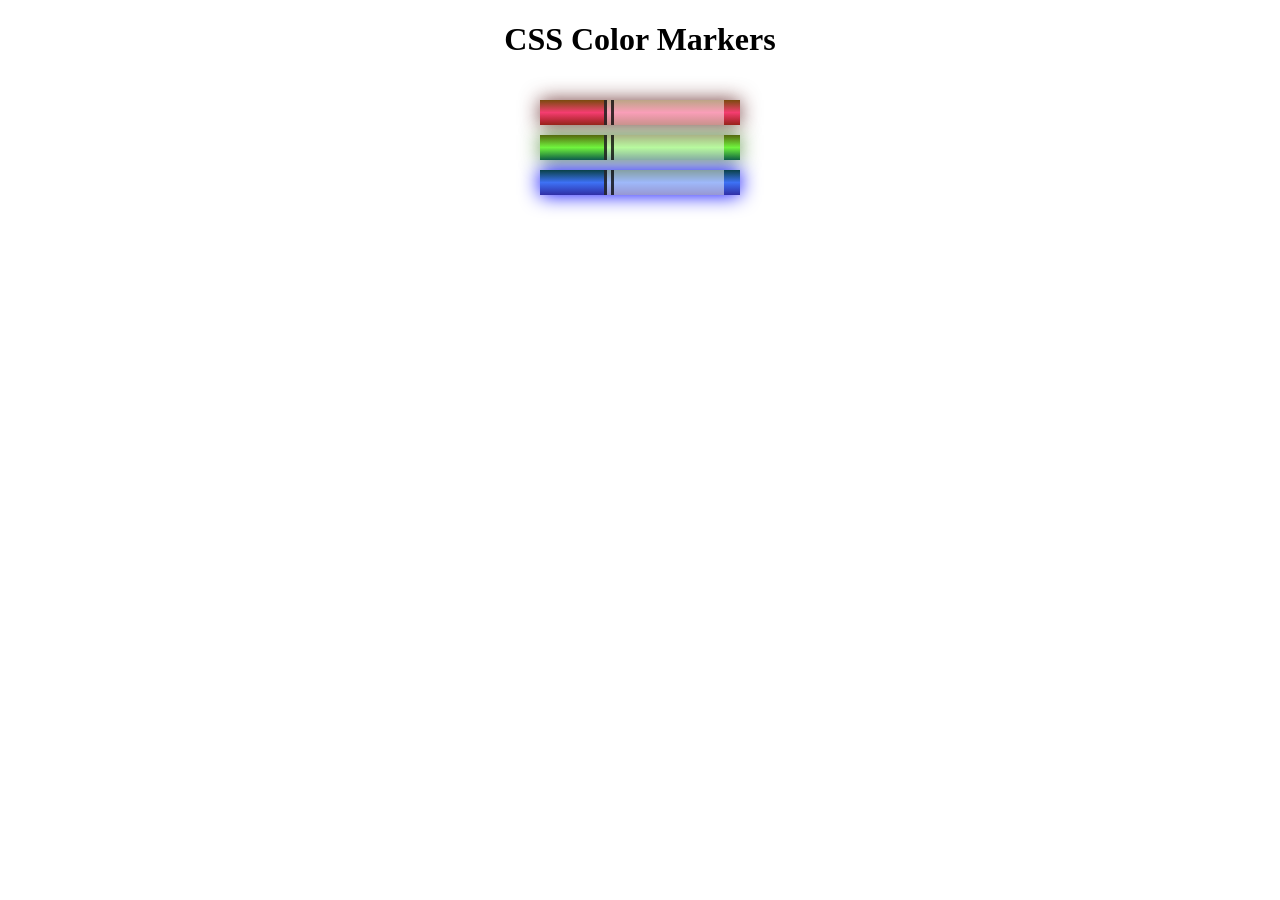
<file: CSS-colors/index.html>
<!DOCTYPE html>
<html lang="en">
  <head>
    <meta charset="utf-8">
    <meta name="viewport" content="width=device-width, initial-scale=1.0">
    <title>Colored Markers</title>
    <link rel="stylesheet" href="styles.css">
  </head>
  <body>
    <h1>CSS Color Markers</h1>
    <div class="container">
      <div class="marker red">
        <div class="cap"></div>
        <div class="sleeve"></div>
      </div>
      <div class="marker green">
        <div class="cap"></div>
        <div class="sleeve"></div>
      </div>
      <div class="marker blue">
        <div class="cap"></div>
        <div class="sleeve"></div>
      </div>
    </div>
  </body>
</html>
</file>
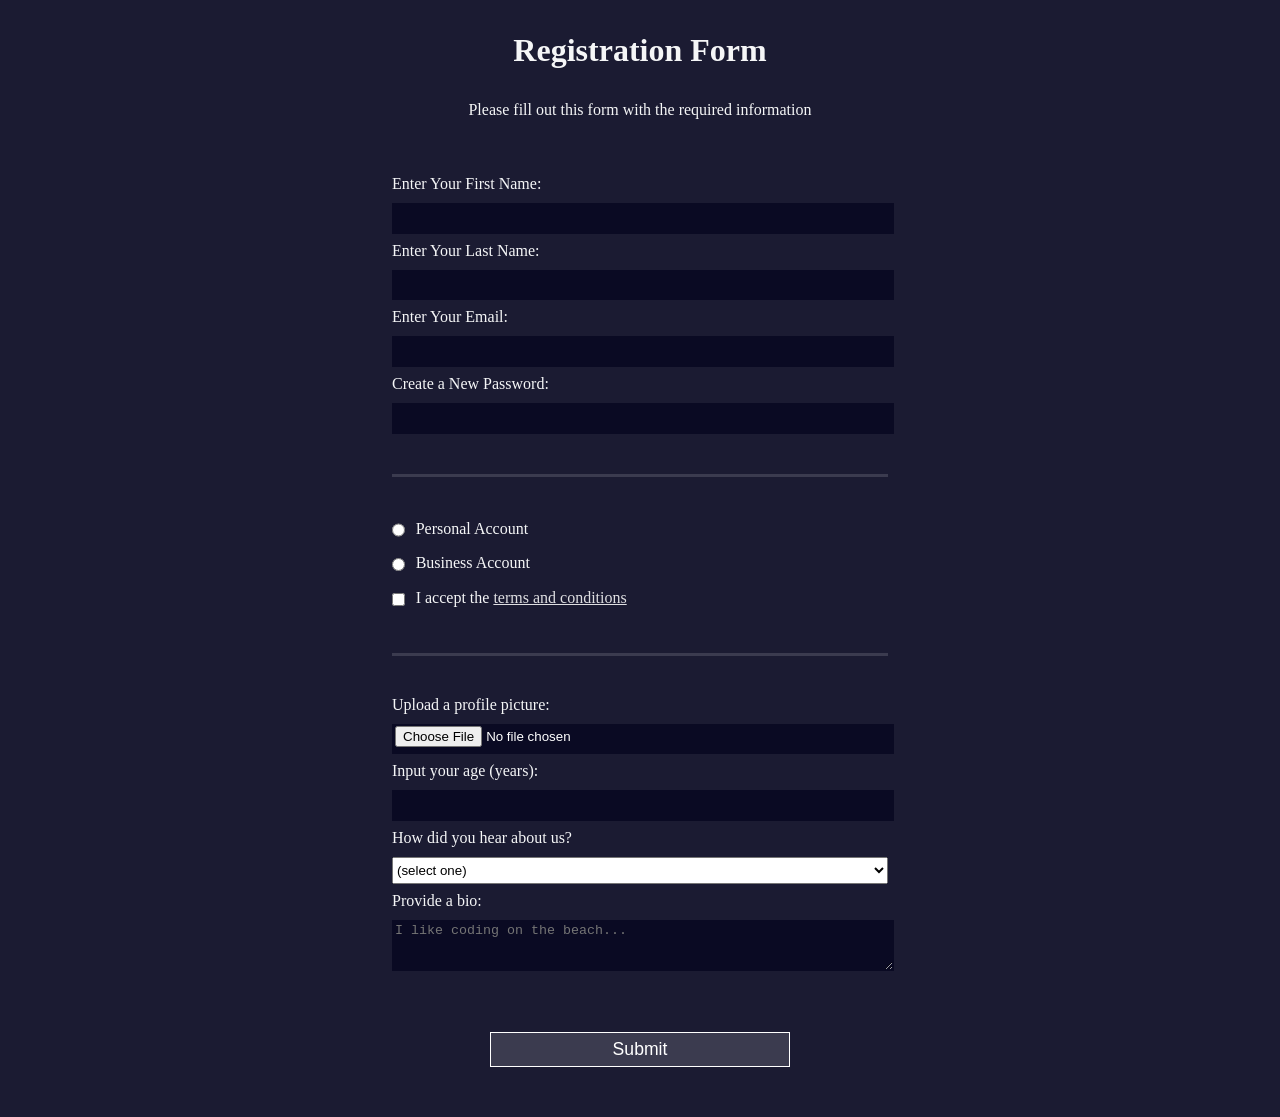
<file: Forms/index.html>
<!DOCTYPE html>
<html lang="en">
  <head>
    <meta charset="UTF-8">
    <title>Registration Form</title>
    <link rel="stylesheet" href="styles.css" />
  </head>
  <body>
    <h1>Registration Form</h1>
    <p>Please fill out this form with the required information</p>
    <form method="post" action='https://register-demo.freecodecamp.org'>
      <fieldset>
        <label for="first-name">Enter Your First Name: <input id="first-name" name="first-name" type="text" required /></label>
        <label for="last-name">Enter Your Last Name: <input id="last-name" name="last-name" type="text" required /></label>
        <label for="email">Enter Your Email: <input id="email" name="email" type="email" required /></label>
        <label for="new-password">Create a New Password: <input id="new-password" name="new-password" type="password" pattern="[a-z0-5]{8,}" required /></label>
      </fieldset>
      <fieldset>
        <label for="personal-account"><input id="personal-account" type="radio" name="account-type" class="inline" /> Personal Account</label>
        <label for="business-account"><input id="business-account" type="radio" name="account-type" class="inline" /> Business Account</label>
        <label for="terms-and-conditions">
          <input id="terms-and-conditions" type="checkbox" required name="terms-and-conditions" class="inline" /> I accept the <a href="https://www.freecodecamp.org/news/terms-of-service/">terms and conditions</a>
        </label>
      </fieldset>
      <fieldset>
        <label for="profile-picture">Upload a profile picture: <input id="profile-picture" type="file" name="file" /></label>
        <label for="age">Input your age (years): <input id="age" type="number" name="age" min="13" max="120" /></label>
        <label for="referrer">How did you hear about us?
          <select id="referrer" name="referrer">
            <option value="">(select one)</option>
            <option value="1">freeCodeCamp News</option>
            <option value="2">freeCodeCamp YouTube Channel</option>
            <option value="3">freeCodeCamp Forum</option>
            <option value="4">Other</option>
          </select>
        </label>
        <label for="bio">Provide a bio:
          <textarea id="bio" name="bio" rows="3" cols="30" placeholder="I like coding on the beach..."></textarea>
        </label>
      </fieldset>
      <input type="submit" value="Submit" />
    </form>
  </body>
</html>
</file>
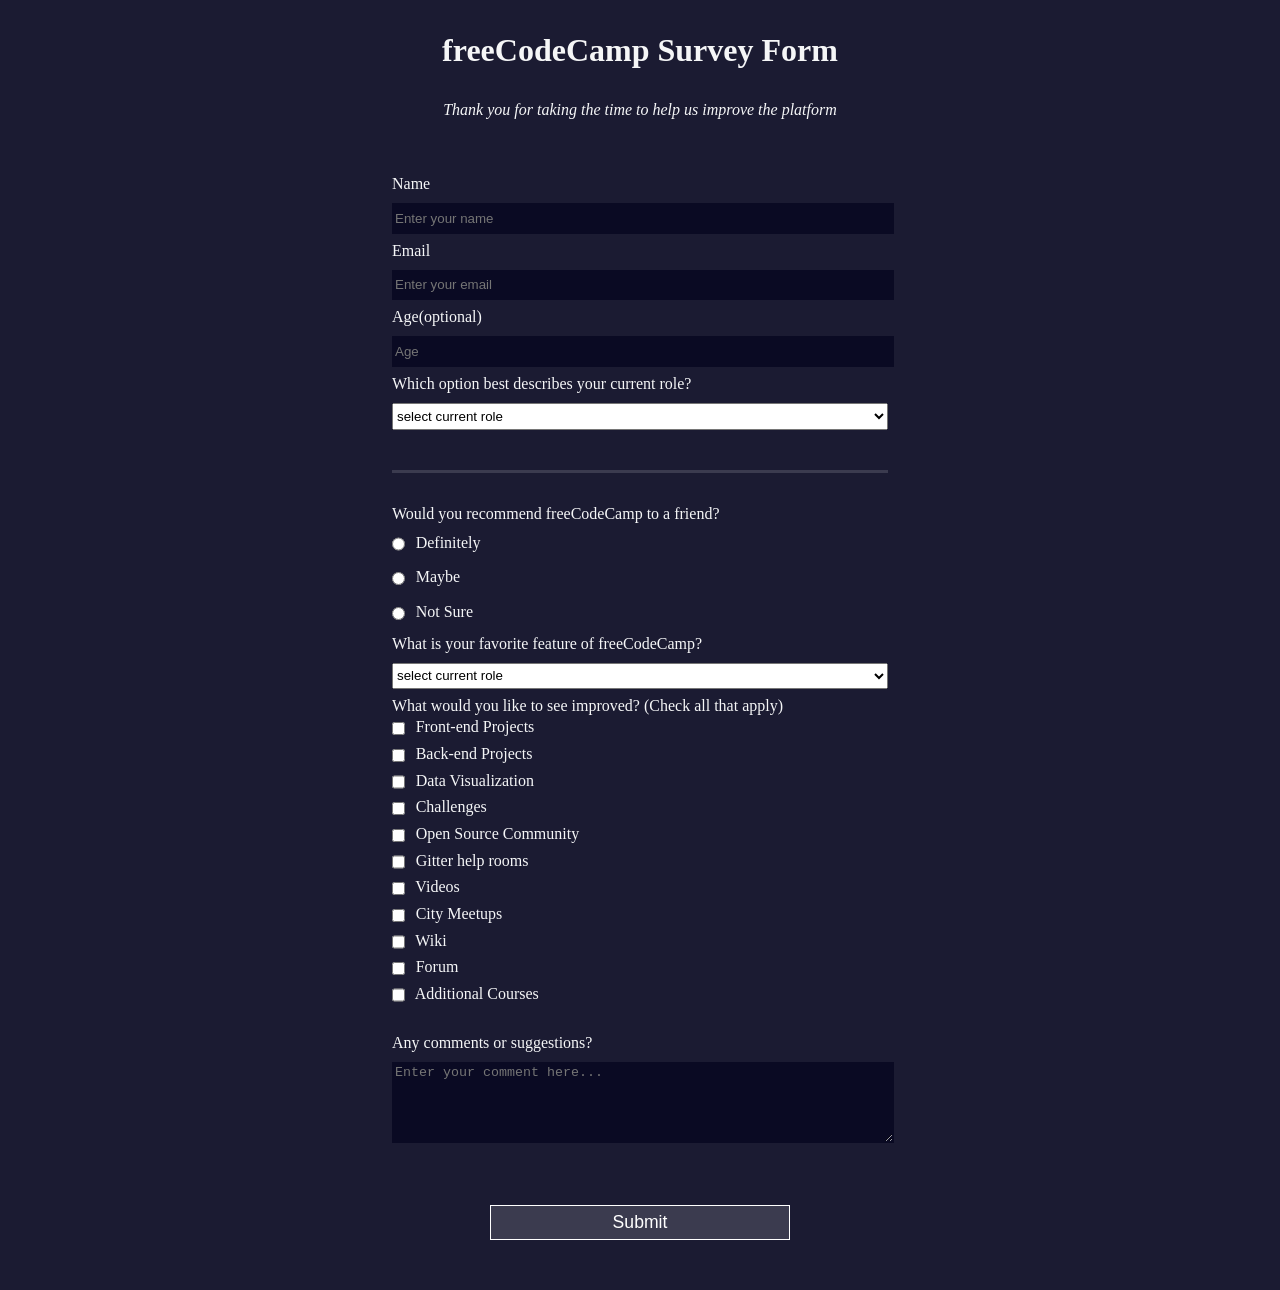
<file: reg-form/index.html>
<!DOCTYPE html>
<html lang="en">
  <head>
    <meta charset="UTF-8">
    <title>freeCodeCamp Survey Form</title>
    <link rel="stylesheet" href="styles.css" />
  </head>
  <body>
    <h1 id="title">freeCodeCamp Survey Form</h1>
    <p id="description">Thank you for taking the time to help us improve the platform</p>
    <form method="post" action='https://register-demo.freecodecamp.org' id="survey-form">
      <fieldset>
        <label id="name-label">Name <input id="name" name="first-name" type="text" placeholder="Enter your name" required /></label>
        <label id="email-label">Email <input id="email" name="email" type="email" placeholder="Enter your email" required /></label>
        <label id="number-label">Age(optional) <input id="number" name="age" type="number" min="10" max="120" placeholder="Age" /></label>
        <label for="current-role">Which option best describes your current role? <select id="dropdown" name="current-role">
            <option value="" default>select current role</option>
            <option value="1">Student</option>
            <option value="2">Full time Job</option>
            <option value="3">Full time learner</option>
            <option value="3">Prefer not to say</option>
            <option value="4">Other</option>
          </select>
        </label>
      </fieldset>
      <fieldset>
        Would you recommend freeCodeCamp to a friend?
        <label for="definitely"><input id="definitely" type="radio" name="recommendation" class="inline" value="1" /> Definitely</label>
        <label for="maybe"><input id="maybe" type="radio" name="recommendation" class="inline" value="2" /> Maybe</label>
        <label for="not-sure"><input id="not-sure" type="radio" name="recommendation" class="inline" value="3" /> Not Sure</label> 
        <label for="current-role">What is your favorite feature of freeCodeCamp? <select id="referrer" name="referrer">
            <option value="" default>select current role</option>
            <option value="1">freeCodeCamp News</option>
            <option value="2">freeCodeCamp YouTube Channel</option>
            <option value="3">freeCodeCamp Forum</option>
            <option value="4">Other</option>
          </select>
        </label>
        <label for="fave-feature">What would you like to see improved? (Check all that apply)<br>
          <input id="fave-features" type="checkbox" required name="fave-features" class="inline" value="1" /> Front-end Projects<br>
          <input id="fave-features" type="checkbox" required name="fave-features" class="inline" value="2" /> Back-end Projects<br>
          <input id="fave-features" type="checkbox" required name="fave-features" class="inline" value="3" /> Data Visualization<br>
          <input id="fave-features" type="checkbox" required name="fave-features" class="inline" value="4" /> Challenges<br>
          <input id="fave-features" type="checkbox" required name="fave-features" class="inline" value="5" /> Open Source Community<br>
          <input id="fave-features" type="checkbox" required name="fave-features" class="inline" value="6" /> Gitter help rooms<br>
          <input id="fave-features" type="checkbox" required name="fave-features" class="inline" value="7" /> Videos<br>
          <input id="fave-features" type="checkbox" required name="fave-features" class="inline" value="8" /> City Meetups<br>
          <input id="fave-features" type="checkbox" required name="fave-features" class="inline" value="9" /> Wiki<br>
          <input id="fave-features" type="checkbox" required name="fave-features" class="inline" value="10" /> Forum<br>
          <input id="fave-features" type="checkbox" required name="fave-features" class="inline" value="11" /> Additional Courses<br><br>
        </label>
        <label for="comment">Any comments or suggestions?
          <textarea id="comment" name="comment" rows="5" cols="40" placeholder="Enter your comment here..."></textarea>
        </label>
      </fieldset>
      <input id="submit" type="submit" value="Submit" />
    </form>
  </body>
</html>
</file>
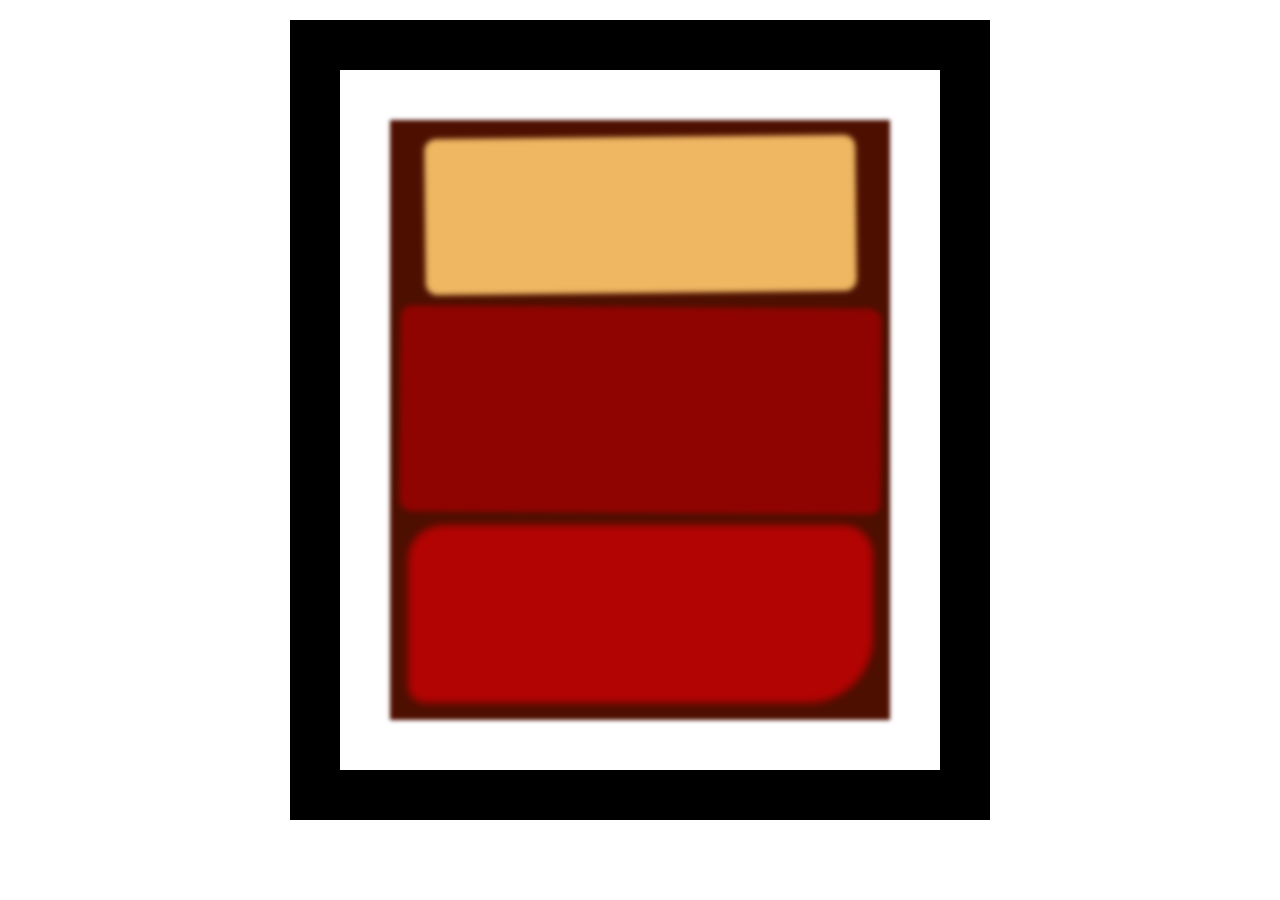
<file: rothko-painting/index.html>
<!DOCTYPE html>
<html lang="en">
  <head>
    <meta charset="UTF-8">
    <title>Rothko Painting</title>
    <link href="./styles.css" rel="stylesheet">
  </head>
  <body>
    <div class="frame">
      <div class="canvas">
        <div class="one"></div>
        <div class="two"></div>
        <div class="three"></div>
      </div>
    </div>
  </body>
</html>
</file>
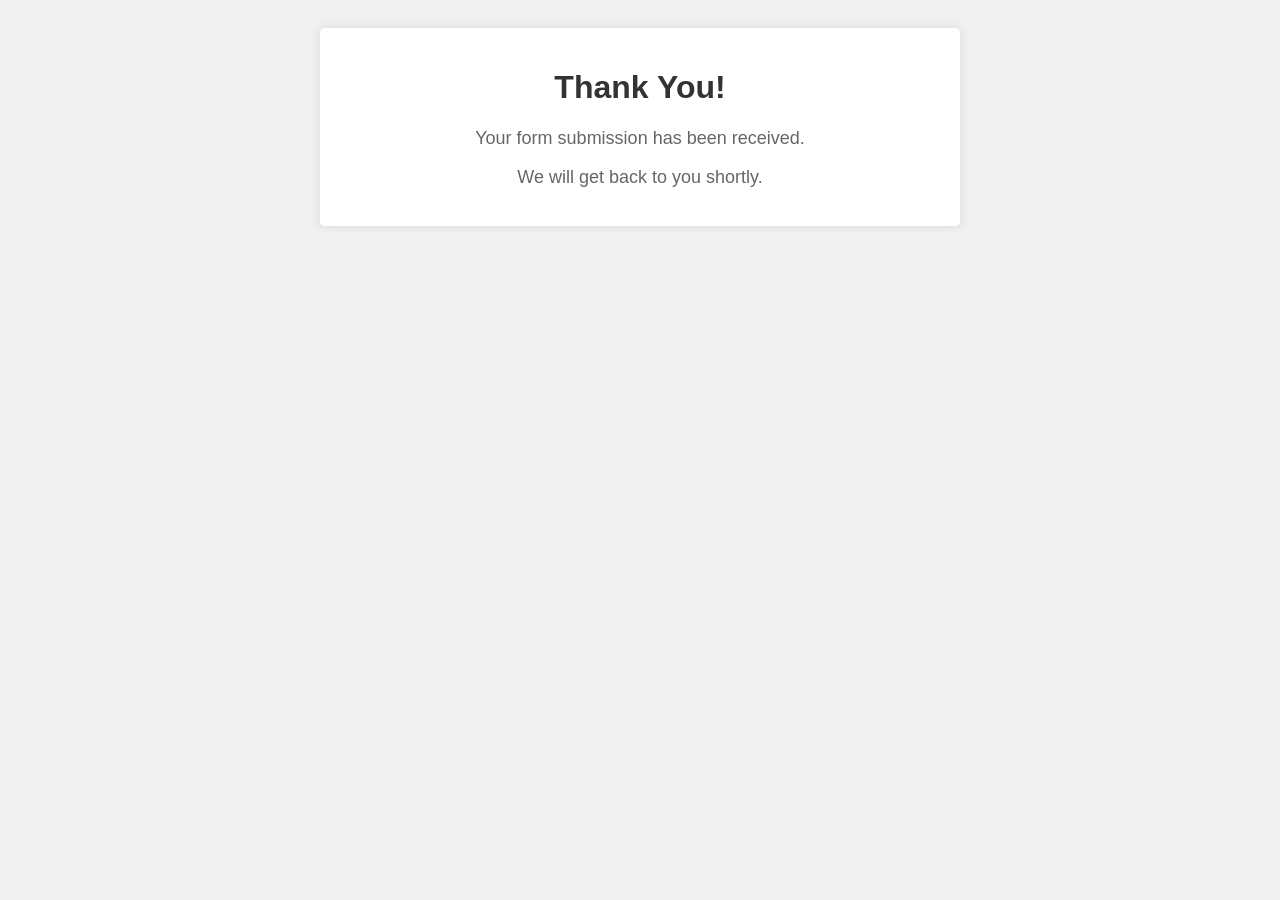
<file: thank_you.html>
<!DOCTYPE html>
<html lang="en">
<head>
    <meta charset="UTF-8">
    <meta name="viewport" content="width=device-width, initial-scale=1.0">
    <title>Thank You!</title>
    <style>
        body {
            font-family: Arial, sans-serif;
            text-align: center;
            background-color: #f0f0f0;
            padding: 20px;
        }

        .container {
            max-width: 600px;
            margin: 0 auto;
            background-color: #fff;
            padding: 20px;
            border-radius: 5px;
            box-shadow: 0 0 10px rgba(0, 0, 0, 0.1);
        }

        h1 {
            color: #333;
        }

        p {
            font-size: 18px;
            color: #666;
        }
    </style>
</head>
<body>
    <div class="container">
        <h1>Thank You!</h1>
        <p>Your form submission has been received.</p>
        <p>We will get back to you shortly.</p>
    </div>
</body>
</html>
</file>
<file: CSS-colors/styles.css>
h1 {
  text-align: center;
}

.container {
  background-color: rgb(255, 255, 255);
  padding: 10px 0;
}

.marker {
  width: 200px;
  height: 25px;
  margin: 10px auto;
}

.cap {
  width: 60px;
  height: 25px;
}

.sleeve {
  width: 110px;
  height: 25px;
  background-color: rgba(255, 255, 255, 0.5);
  border-left: 10px double rgba(0, 0, 0, 0.75);
}

.cap, .sleeve {
  display: inline-block;
}

.red {
  background: linear-gradient(rgb(122, 74, 14), rgb(245, 62, 113), rgb(162, 27, 27));
  box-shadow: 0 0 20px 0 rgba(83, 14, 14, 0.8);
}

.green {
  background: linear-gradient(#55680D, #71F53E, #116C31);
  box-shadow: 0 0 20px 0 #3B7E20CC;
}

.blue {
  background: linear-gradient(hsl(186, 76%, 16%), hsl(223, 90%, 60%), hsl(240, 56%, 42%));
  box-shadow: 0 0 20px 0 blue;
}
</file>
<file: Forms/styles.css>
body {
  width: 100%;
  height: 100vh;
  margin: 0;
  background-color: #1b1b32;
  color: #f5f6f7;
  font-family: Tahoma;
  font-size: 16px;
}

h1, p {
  margin: 1em auto;
  text-align: center;
}

form {
  width: 60vw;
  max-width: 500px;
  min-width: 300px;
  margin: 0 auto;
  padding-bottom: 2em;
}

fieldset {
  border: none;
  padding: 2rem 0;
  border-bottom: 3px solid #3b3b4f;
}

fieldset:last-of-type {
  border-bottom: none;
}

label {
  display: block;
  margin: 0.5rem 0;
}

input,
textarea,
select {
  margin: 10px 0 0 0;
  width: 100%;
  min-height: 2em;
}

input, textarea {
  background-color: #0a0a23;
  border: 1px solid #0a0a23;
  color: #ffffff;
}

.inline {
  width: unset;
  margin: 0 0.5em 0 0;
  vertical-align: middle;
}

input[type="submit"] {
  display: block;
  width: 60%;
  margin: 1em auto;
  height: 2em;
  font-size: 1.1rem;
  background-color: #3b3b4f;
  border-color: white;
  min-width: 300px;
}

input[type="file"] {
  padding: 1px 2px;
}

a {
  color: #dfdfe2;
}
</file>
<file: reg-form/styles.css>
body {
  width: 100%;
  height: 100vh;
  margin: 0;
  background-color: #1b1b32;
  color: #f5f6f7;
  font-family: Tahoma;
  font-size: 16px;
}

p {
  font-style: italic;
}

h1, p {
  margin: 1em auto;
  text-align: center;
}

form {
  width: 60vw;
  max-width: 500px;
  min-width: 300px;
  margin: 0 auto;
  padding-bottom: 2em;
}

fieldset {
  border: none;
  padding: 2rem 0;
  border-bottom: 3px solid #3b3b4f;
}

fieldset:last-of-type {
  border-bottom: none;
}

label {
  display: block;
  margin: 0.5rem 0;
}

input,
textarea,
select {
  margin: 10px 0 0 0;
  width: 100%;
  min-height: 2em;
}

input, textarea {
  background-color: #0a0a23;
  border: 1px solid #0a0a23;
  color: #ffffff;
}

.inline {
  width: unset;
  margin: 0 0.5em 0 0;
  vertical-align: middle;
}

input[type="submit"] {
  display: block;
  width: 60%;
  margin: 1em auto;
  height: 2em;
  font-size: 1.1rem;
  background-color: #3b3b4f;
  border-color: white;
  min-width: 300px;
}

input[type="file"] {
  padding: 1px 2px;
}

a {
  color: #dfdfe2;
}
</file>
<file: rothko-painting/styles.css>
.canvas {
  width: 500px;
  height: 600px;
  background-color: #4d0f00;
  overflow: hidden;
  filter: blur(2px);
}

.frame {
  border: 50px solid black;
  width: 500px;
  padding: 50px;
  margin: 20px auto;
}

.one {
  width: 425px;
  height: 150px;
  background-color: #efb762;
  margin: 20px auto;
  box-shadow: 0 0 3px 3px #efb762;
  border-radius: 9px;
  transform: rotate(-0.6deg);
}

.two {
  width: 475px;
  height: 200px;
  background-color: #8f0401;
  margin: 0 auto 20px;
  box-shadow: 0 0 3px 3px #8f0401;
  border-radius: 8px 10px;
  transform: rotate(0.4deg);
}

.one, .two {
  filter: blur(1px);
}

.three {
  width: 91%;
  height: 28%;
  background-color: #b20403;
  margin: auto;
  filter: blur(2px);
  box-shadow: 0 0 5px 5px #b20403;
  border-radius: 30px 25px 60px 12px;

}
</file>
